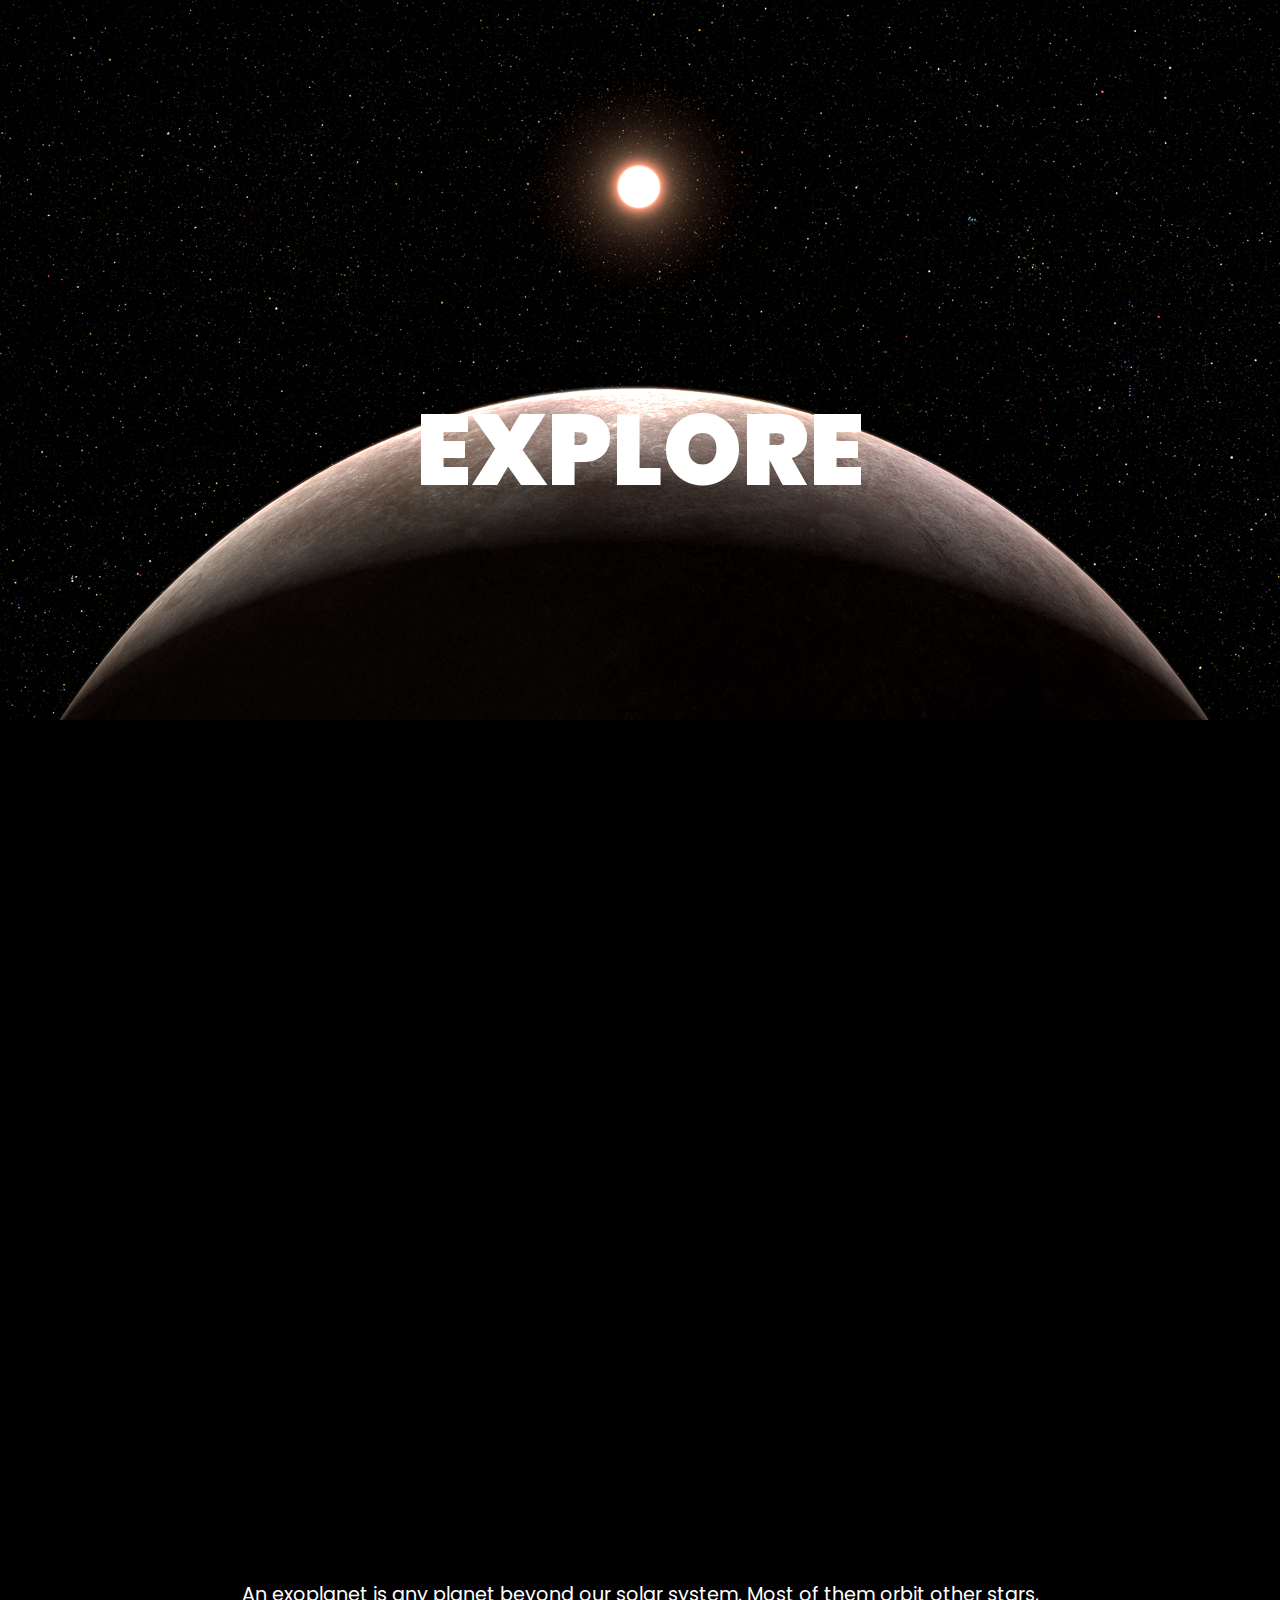
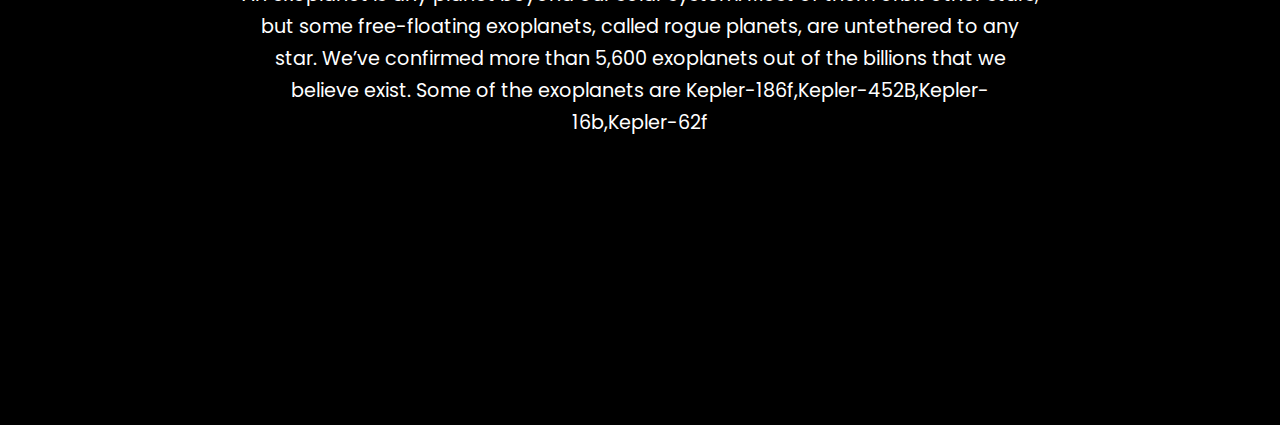
<file: exploremain.html>
<!DOCTYPE html>
<html lang="en">
  <head>
    <meta charset="UTF-8" />
    <meta http-equiv="X-UA-Compatible" content="IE=edge" />
    <meta name="viewport" content="width=device-width, initial-scale=1.0" />
    <link rel="stylesheet" href="explorestyle.css" />
    <title>Cosmic</title>
  </head>
  <body>
    <div class="parallax__container">
      <img src="bg1.png" alt="parallax" />
      <img id="bg-2" src="bg2.png" alt="parallax" />
      
      <img id="bg-3" src="bg2.png" alt="parallax" />
      <h1 id="title">EXPLORE</h1>
    </div>
    <section class="about">
      <div class="image__gallary">
        <div class="image__card" id="image__card-1">
          <img src="exo6.jpeg" alt="grid" />
        </div>
        <div class="image__card" id="image__card-2">
          <img src="exo4.jpg" alt="grid" />
        </div>
        <div class="image__card" id="image__card-3">
          <img src="exo5.jpg" alt="grid" />
        </div>
        <div class="image__card" id="image__card-4">
          <img src="exo1.jpg" alt="grid" />
        </div>
      </div>
      <div class="details">
        An exoplanet is any planet beyond our solar system. Most of them orbit other stars, but some free-floating exoplanets, called rogue planets, are untethered to any star. We’ve confirmed more than 5,600 exoplanets out of the billions that we believe exist.
        Some of the exoplanets are Kepler-186f,Kepler-452B,Kepler-16b,Kepler-62f
      </div>
      
    </section>

    <script>
      var title = document.getElementById("title");
      var bg_2 = document.getElementById("bg-2");
      var bg_3 = document.getElementById("bg-3");

      var image_card_1 = document.getElementById("image__card-1");
      var image_card_2 = document.getElementById("image__card-2");
      var image_card_3 = document.getElementById("image__card-3");
      var image_card_4 = document.getElementById("image__card-4");

      document.addEventListener("scroll", (event) => {
        var positionY = window.scrollY;

        title.style.fontSize = `${100 + positionY * 0.5}px`;

        bg_2.style.top = `-${positionY * 0.5}px`;
        bg_3.style.top = `-${positionY}px`;
        bg_3.style.scale = 1 + positionY * 0.001;

        image_card_1.style.transform = `translateY(${
          positionY * -0.5 + 400
        }px)`;

        image_card_2.style.transform = `translateY(${positionY * 0.1 + -50}px)`;

        image_card_3.style.transform = `translateY(${
          positionY * -0.1 + 100
        }px)`;

        image_card_4.style.transform = `translateY(${
          positionY * 0.2 + -125
        }px)`;

        var _newOpacity = positionY * 0.001;
        if (_newOpacity >= 0 && _newOpacity <= 1) {
          image_card_1.style.opacity = _newOpacity;
          image_card_2.style.opacity = _newOpacity;
          image_card_3.style.opacity = _newOpacity;
          image_card_4.style.opacity = _newOpacity;
        }
      });
    </script>
  </body>
</html>
</file>
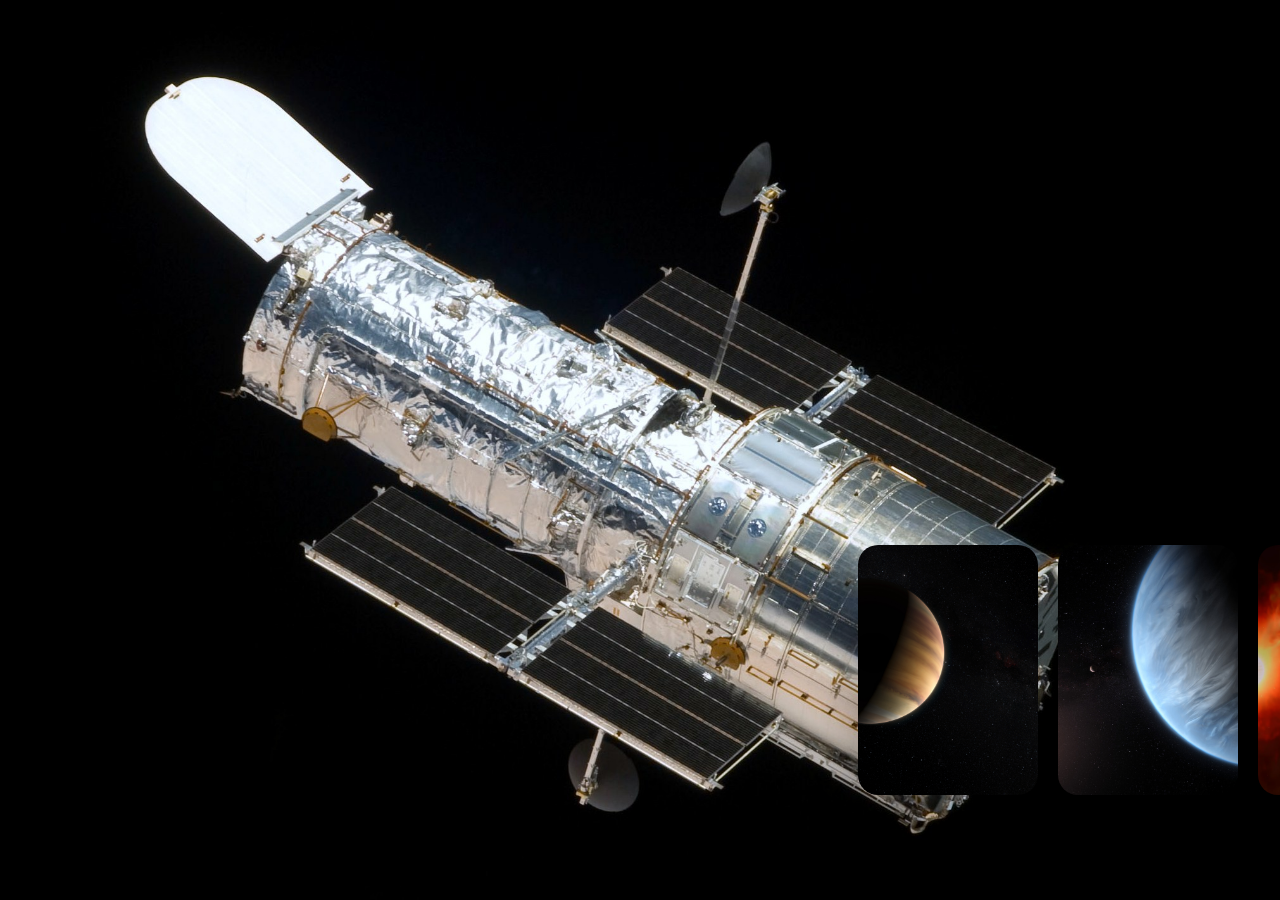
<file: time.html>
<!DOCTYPE html>
<html lang="en">
<head>
    <meta charset="UTF-8">
    <meta name="viewport" content="width=device-width, initial-scale=1.0">
    <title>Animated Image Slider</title>

    <link rel="stylesheet" href="time.css">

</head>
<body>
    
    <header>

      

    </header>


    <div class="carousel">

        <div class="list">

            <div class="item" style="background-image: url(1.jpg);">
                <div class="content">
                    <div class="title">APRIL 1984</div>
                    <div class="name">First planetary disk observed</div>
                    <div class="des">The original discovery image of a disk of dust and gas around the star Beta Pictoris, taken with the du Pont 2.5-meter telescope at the Las Campanas Observatory in Chile in April, 1984. Image credit: Bradford A. Smith, Richard J. Terrile, NASA.</div>
                    
                </div>
            </div>

            <div class="item" style="background-image: url(2.jpeg);">
                
                <div class="content">
                    <div class="title">APRIL 23 1990</div>
                    <div class="name">Hubble Space Telescope launched</div>
                    <div class="des"> Influential mission will later aid in the identification and study of exoplanets by watching for the dimming caused when a planet moves in front of its star.</div>
                    
                </div>

            </div>

            <div class="item" style="background-image: url(3.jpg);">

                <div class="content">
                    <div class="title">JANUARY 1992</div>
                    <div class="name">First exoplanets discovered </div>
                    <div class="des"> Aleksander Wolszczan and Dale Frail announce the discovery of two rocky planets orbiting PSR B1 257+12, a pulsar in the constellation Virgo. Because they are constantly bombarded by radiation from the dead neutron star that they orbit, these rocky planets cannot support organic life. A vear later the planet PSR B1620-26 h is found.</div>
                    
                </div>

            </div>

            <div class="item" style="background-image: url(4.jpeg);">
                
                <div class="content">
                    <div class="title">APRIL 4 2001</div>
                    <div class="name">First planet found within the "habitable zone"  </div>
                    <div class="des">Astronomers from Geneva University announce the discovery of HD 28185 b, a planet that orbits about the same distance from its star as Earth does from the sun. The planet, which is nearly six times as massive as Jupiter, is the first to be found in the so-called "habitable zone" around a star</div>
                    
                </div>

            </div>

            <div class="item" style="background-image: url(5.jpeg);">
                
                <div class="content">
                    <div class="title">MARCH 2005</div>
                    <div class="name">First light from an exoplanet observed</div>
                    <div class="des"> Astronomers using the Spitzer Space Telescope announce direct observation of infrared light from an exoplanet for the first time, from planets HD 209458 b and TrES-1. This marks the first time that astronomers were able to see light emanating from a planet itself</div>
                    
                </div>

            </div>

            <div class="item" style="background-image: url(6.jpg);">
                
                <div class="content">
                    <div class="title">JANUARY 2011</div>
                    <div class="name">Kepler's first rocky exoplanet discovered</div>
                    <div class="des"> NASA's Kepler mission announces the discovery of its first rocky exoplanet, and the smallest planet found outside the solar system up to that point. Kepler-10b, 1.4 times the size of Earth, has the density of an iron dumbbell, weighs in at 4.6 times the mass of Earth.</div>
                    
                </div>

            </div>

           

            

            <div class="item" style="background-image: url(7.jpg);">
                
                <div class="content">
                    <div class="title">MAY 2016<div>
                    <div class="name">Kepler's largest batch of planets</div>
                    <div class="des"> The Kepler mission hauls in a historical cache of more than 1,200 exoplanets. Almost 40 percent could be rocky planets with a composition similar to Earth's.</div>
                    
                </div>

            </div>

            <div class="item" style="background-image: url(8..jpg);">
                
                <div class="content">
                    <div class="title">DECEMBER 25 2021</div>
                    <div class="name">James Webb Space Telescope launches! </div>
                    <div class="des">The James Webb Space Telescope launched on Christmas Day, 2021. Seen here in our last look, still folded for launch, and moving away from Earth. Webb is finding the first galaxies that formed in the early universe and peering through dusty clouds to see stars forming planetary systems.</div>
                    
                </div>

            </div>

        </div>

        <!--next prev button-->
        <div class="arrows">
            <button class="prev">PREV</button>
            <button class="next">NEXT</button>
        </div>


        <!-- time running -->
        <div class="timeRunning"></div>

    </div>

    <script src="script.js"></script>
</body>
</html>
</file>
<file: explorestyle.css>
@import url("https://fonts.googleapis.com/css2?family=Poppins:wght@400;900&display=swap");

* {
  padding: 0;
  margin: 0;
  box-sizing: border-box;
}

img {
  width: 100%;
  display: block;
}

body {
  font-family: "Poppins", sans-serif;
  color: #ffffff;
}

.parallax__container {
  height: 100vh;
  position: relative;
  overflow: hidden;
  background-color: #000000;
}

.parallax__container::after {
  content: "";
  position: absolute;
  bottom: 0;
  height: 5rem;
  width: 100%;
  background: linear-gradient(to bottom, rgba(0, 0, 0, 0), rgba(0, 0, 0, 1));
}

.parallax__container img {
  position: absolute;
}

.parallax__container h1 {
  position: absolute;
  top: 50%;
  left: 50%;
  transform: translate(-50%, -50%);
  font-size: 100px;
  font-weight: 900;
}

.about {
  min-height: 125vh;
  background-color: #000000;
  display: grid;
  place-content: center;
}

.image__gallary {
  max-width: 1200px;
  margin: auto;
  display: grid;
  grid-template-columns: repeat(4, 1fr);
  gap: 3rem;
}

.image__card {
  opacity: 0;
}

.image__card img {
  border-radius: 1rem;
}

.details {
  max-width: 800px;
  margin: auto;
  margin-top: 8rem;
  font-size: 1.2rem;
  line-height: 2rem;
  text-align: center;
}

.footer__btn {
  max-width: 800px;
  margin: 2rem auto;
  text-align: center;
}

.learn__more {
  font-size: 1rem;
  font-weight: 600;
  outline: none;
  border: none;
  padding: 0.75rem 1rem;
  border-radius: 5px;
}
</file>
<file: time.css>
@import url('https://fonts.googleapis.com/css2?family=Poppins:ital,wght@0,100;0,200;0,300;0,400;0,500;0,600;0,700;0,800;0,900;1,100;1,200;1,300;1,400;1,500;1,600;1,700;1,800;1,900&display=swap');

*{
    margin: 0;
    padding: 0;
    box-sizing: border-box;
    font-family: 'Poppins', sans-serif;
}

/* Header section */

header{
    width: 100%; 
    max-width: 100%;
    padding-left: 100px;
    height: 50px;
    display: flex;
    align-items: center;
    position: relative;
    z-index: 1000;
}

header nav a{
    color: #fff;
    margin-right: 5px;
    padding: 5px 10px;
    font-size: 16px;
    transition: 0.2s;
    text-decoration: none;
}

a.active{
    background: #14ff72cb;
    border-radius: 2px;
}

a:hover{
    background: #14ff72cb;
    border-radius: 2px;
}

/* Header section */



/* carousel */

.carousel{
    width: 100vw;
    height: 100vh;
    margin-top: -50px;
    overflow: hidden;
    position: relative;
}

.carousel .list .item{
    width: 180px;
    height: 250px;
    position: absolute;
    top: 80%;
    transform: translateY(-70%);
    left: 70%;
    border-radius: 20px;
    box-shadow: 0 25px 50px rgba(0, 0, 0, 0.3);
    background-position: 50% 50%;
    background-size: cover;
    z-index: 100;
    transition: 1s;
}

.carousel .list .item:nth-child(1),
.carousel .list .item:nth-child(2){
    top: 0;
    left: 0;
    transform: translate(0, 0);
    border-radius: 0;
    width: 100%;
    height: 100%;
}

.carousel .list .item:nth-child(3){
    left: 67%;
}

.carousel .list .item:nth-child(4){
    left: calc(67% + 200px);
}

.carousel .list .item:nth-child(5){
    left: calc(67% + 400px);
}

.carousel .list .item:nth-child(6){
    left: calc(67% + 600px);
}

.carousel .list .item:nth-child(n+7){
    left: calc(67% + 800px);
    opacity: 0;
}





.list .item .content{
    position: absolute;
    top: 50%;
    left: 100px;
    transform: translateY(-50%);
    width: 400px;
    text-align: left;
    color: #fff;
    display: none;
}

.list .item:nth-child(2) .content{
    display: block;
}

.content .title{
    font-size: 90px;
    text-transform: uppercase;
    color: #14ff72cb;
    font-weight: bold;
    line-height: 1;

    opacity: 0;
    animation: animate 1s ease-in-out 0.3s 1 forwards;
}

.content .name{
    font-size: 50px;
    text-transform: uppercase;
    font-weight: bold;
    line-height: 1;
    text-shadow: 3px 4px 4px rgba(255, 255, 255, 0.8);

    opacity: 0;
    animation: animate 1s ease-in-out 0.6s 1 forwards;
}

.content .des{
    margin-top: 10px;
    margin-bottom: 20px;
    font-size: 18px;
    margin-left: 5px;

    opacity: 0;
    animation: animate 1s ease-in-out 0.9s 1 forwards;
}

.content .btn{
    margin-left: 5px;

    opacity: 0;
    animation: animate 1s ease-in-out 1.2s 1 forwards;
}

.content .btn button{
    padding: 10px 20px;
    border: none;
    cursor: pointer;
    font-size: 16px;
    border: 2px solid #fff;
}

.content .btn button:nth-child(1){
    margin-right: 15px;
}

.content .btn button:nth-child(2){
    background: transparent;
    color: #14ff72cb;
    border: 2px solid #fff;
    transition: 0.3s;
}

.content .btn button:nth-child(2):hover{
    background-color: #14ff72cb;
    color: #fff;
    border-color: #14ff72cb;
}


@keyframes animate {
    
    from{
        opacity: 0;
        transform: translate(0, 100px);
        filter: blur(33px);
    }

    to{
        opacity: 1;
        transform: translate(0);
        filter: blur(0);
    }
}

/* Carousel */






/* next prev arrows */

.arrows{
    position: absolute;
    top: 80%;
    right: 52%;
    z-index: 100;
    width: 300px;
    max-width: 30%;
    display: flex;
    gap: 10px;
    align-items: center;
}

.arrows button{
    width: 50px;
    height: 50px;
    border-radius: 50%;
    background-color: #14ff72cb;
    color: #fff;
    border: none;
    outline: none;
    font-size: 16px;
    font-family: monospace;
    font-weight: bold;
    transition: .5s;
    cursor: pointer;
}

.arrows button:hover{
    background: #fff;
    color: #000;
}


/* time running */
.carousel .timeRunning{
    position: absolute;
    z-index: 1000;
    width: 0%;
    height: 4px;
    background-color: #14ff72cb;
    left: 0;
    top: 0;
    animation: runningTime 3s linear 1 forwards;
}

@keyframes runningTime {
    
    from{width: 0%;}
    to{width: 100%;}

}


/* Responsive Design */

@media screen and (max-width: 999px){
    
    header{
        padding-left: 50px;
    }

    .list .item .content{
        left: 50px;
    }

    .content .title, .content .name{
        font-size: 70px;
    }

    .content .des{
        font-size: 16px;
    }

}

@media screen and (max-width: 690px){
    header nav a{
        font-size: 14px;
        margin-right: 0;
    }

    .list .item .content{
        top: 40%;
    }

    .content .title, .content .name{
        font-size: 45px;
    }

    .content .btn button{
        padding: 10px 15px;
        font-size: 14px;
    }
}
</file>
